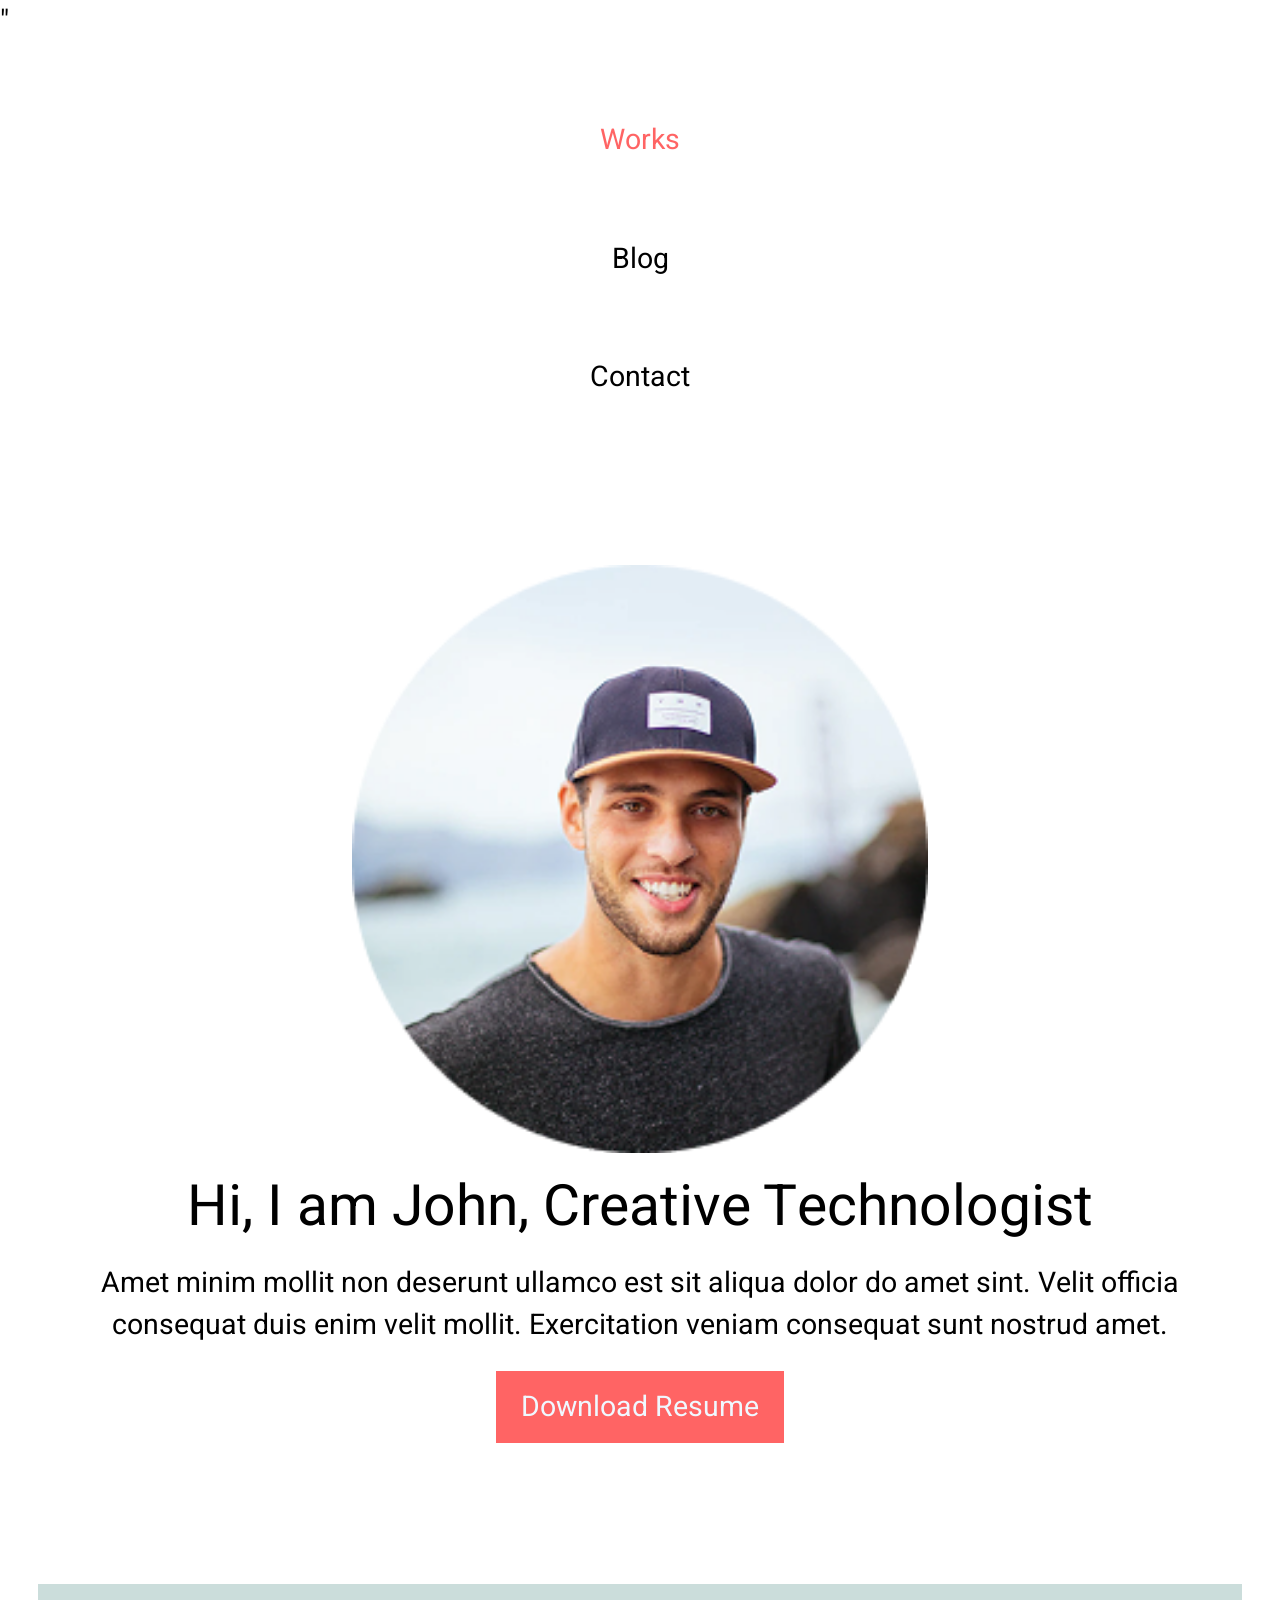
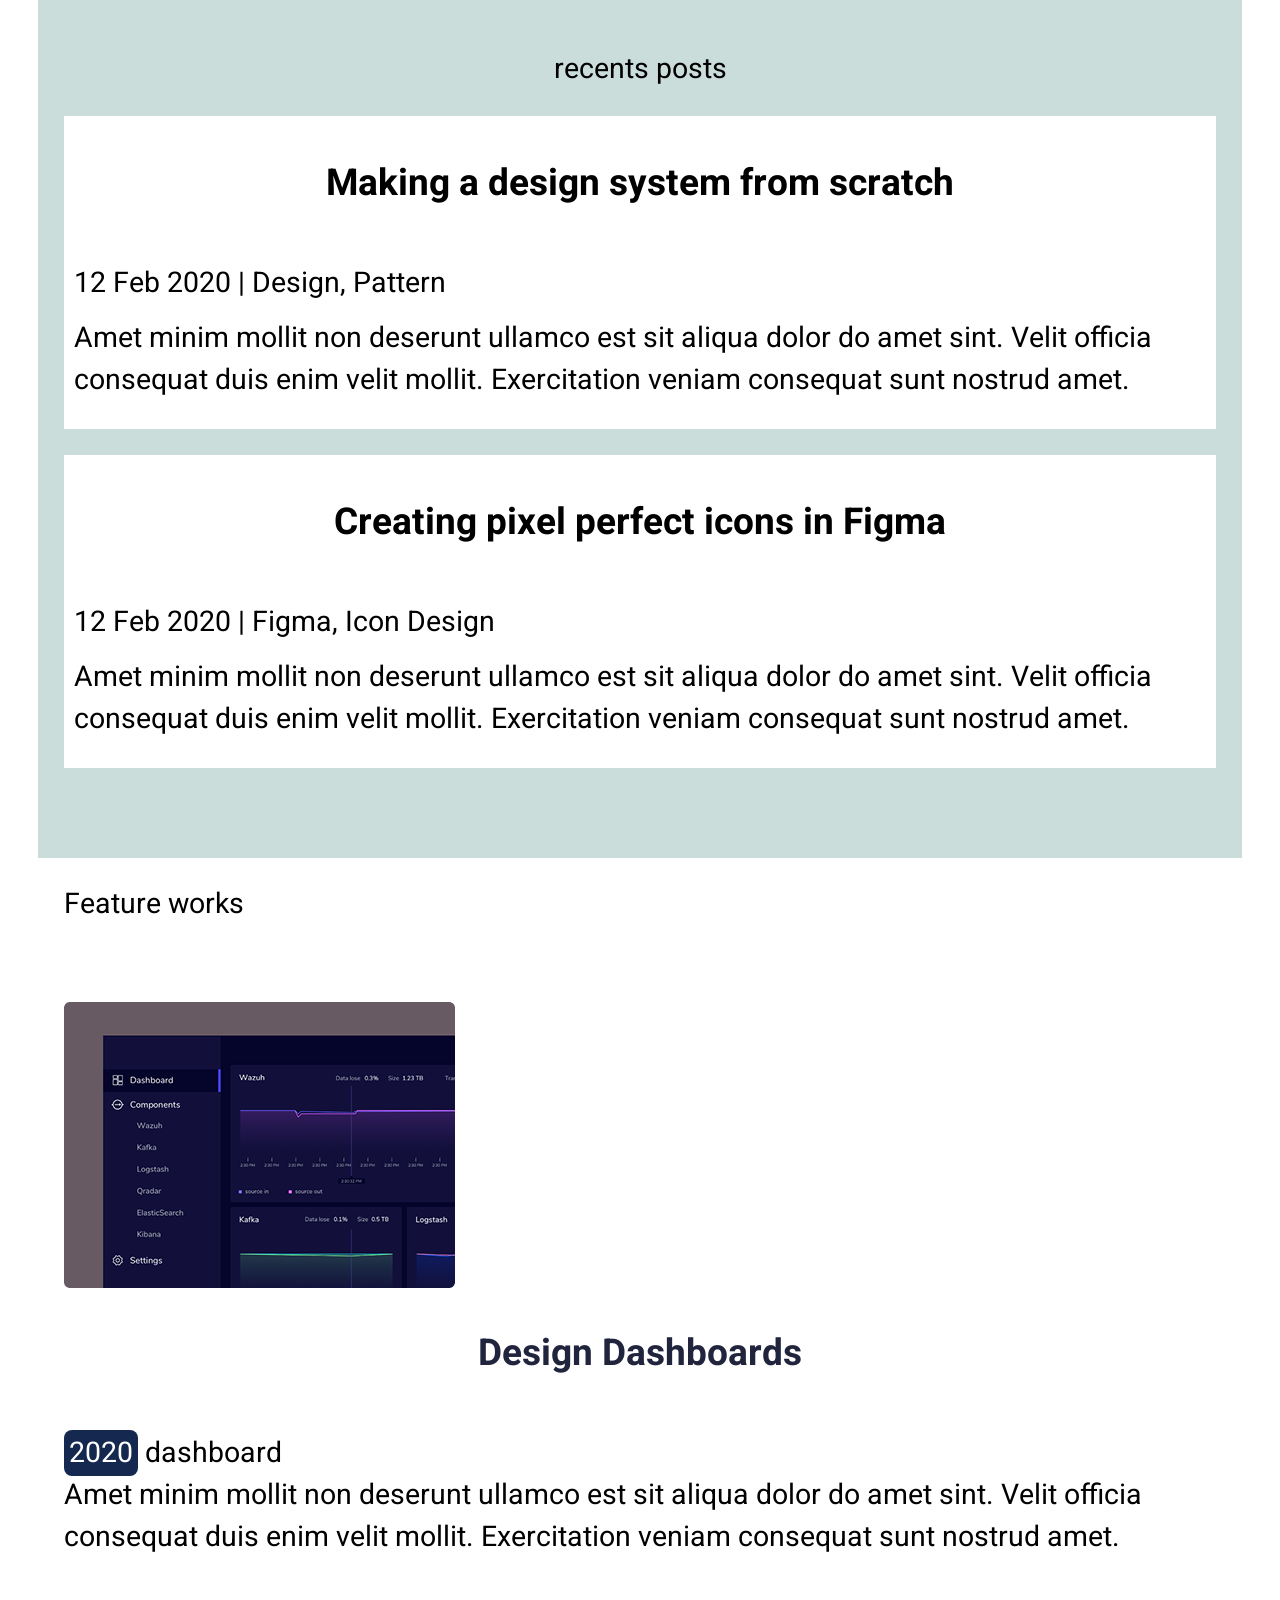
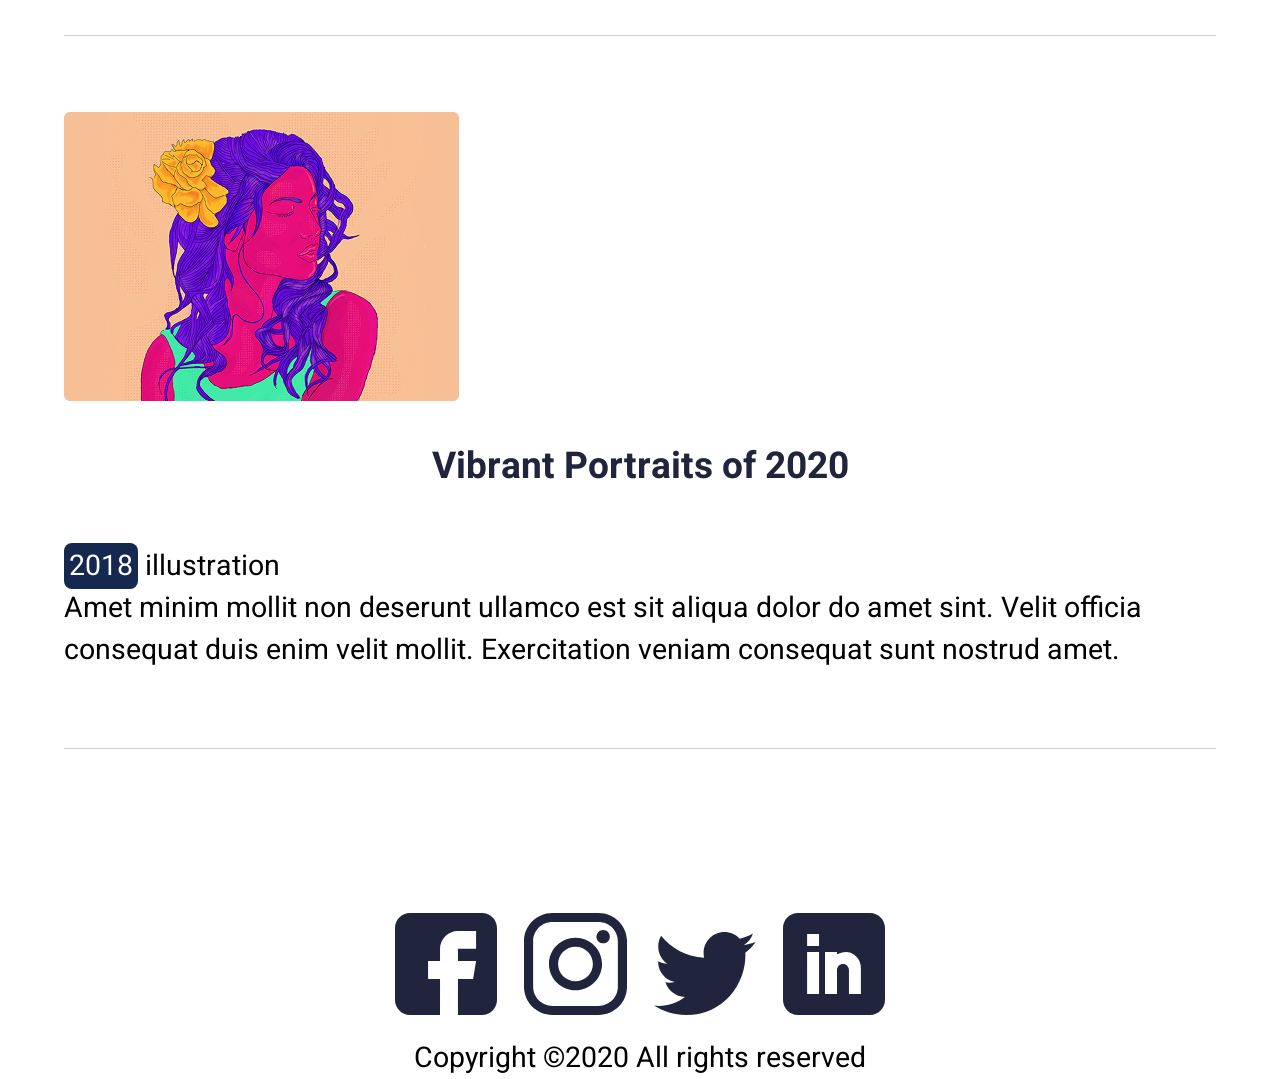
<file: atv-portfolio/index.html>
<!doctype html>
<html lang="en">

<head>
    <meta charset="UTF-8" />
    <meta name="viewport" content="width=device-width, initial-scale=1.0" />
    <title>Atividade Portfolio Home</title>
    <link rel="stylesheet" href="CSS/reset.css" />
    <link rel="stylesheet" href="CSS/style.css" />
    <link href="<link rel=" preconnect" href="https://fonts.googleapis.com">
    <link rel="preconnect" href="https://fonts.gstatic.com" crossorigin>
    <link href="https://fonts.googleapis.com/css2?family=Heebo:wght@100..900&display=swap" rel="stylesheet">"
</head>

<body>
    <header>
        <nav>
            <ul>
                <li>
                    <a href="index.html" class="atual">Works</a>
                </li>
                <li>
                    <a href="blog.html">Blog</a>
                </li>
                <li>
                    <a href="#">Contact</a>
                </li>
            </ul>
        </nav>
    </header>
    <main>
        <section class="banner">
            <img src="imagens/foto-john.png" alt="foto john">
            <h1>Hi, I am John, Creative Technologist</h1>
            <p>Amet minim mollit non deserunt ullamco est sit aliqua dolor
                do amet sint.
                Velit officia consequat duis enim velit mollit. Exercitation
                veniam consequat sunt nostrud amet.</p>
            <p>
                <a href="#">Download Resume</a>
            </p>
        </section>
        <section class="rc-post">
            <h2>recents posts</h2>
            <ul>
                <li>
                    <h3><strong>Making a design system from
                            scratch</strong></h3>
                    <p>12 Feb 2020 | Design, Pattern</p>
                    <p>Amet minim mollit non deserunt ullamco est sit aliqua
                        dolor do amet sint.
                        Velit officia consequat duis enim velit mollit.
                        Exercitation veniam consequat sunt nostrud amet.</p>
                </li>
                <li>
                    <h3><strong>Creating pixel perfect icons in
                            Figma</strong></h3>
                    <p>12 Feb 2020 | Figma, Icon Design</p>
                    <p>Amet minim mollit non deserunt ullamco est sit aliqua
                        dolor do amet sint.
                        Velit officia consequat duis enim velit mollit.
                        Exercitation veniam consequat sunt nostrud amet.</p>
                </li>
            </ul>
        </section>
        <section class="ft-works">
            <h2>Feature works</h2>
            <ul>
                <li>
                    <img src="imagens/dashboard.png" alt="dashboard">
                    <h3>Design Dashboards</h3>
                    <p class="Info">
                        <span>2020</span> dashboard
                    </p>
                    <p>Amet minim mollit non deserunt ullamco est sit aliqua dolor
                        do amet sint.
                        Velit officia consequat duis enim velit mollit. Exercitation
                        veniam consequat sunt nostrud amet.</p>
                </li>
                <li>
                    <img src="imagens/vibrant.png" alt="pintura">
                    <h3>Vibrant Portraits of 2020</h3>
                    <p class="Info">
                        <span>2018</span> illustration
                    </p>
                    <p>Amet minim mollit non deserunt ullamco est sit aliqua dolor
                        do amet sint. Velit officia consequat duis enim velit
                        mollit. Exercitation veniam consequat sunt nostrud amet.</p>

                </li>
            </ul>
        </section>
    </main>
    <footer>
        <nav>
            <a href="#"><img src="imagens/Redes Sociais/fb.svg" alt="face"></a>
            <a href="#"><img src="imagens/Redes Sociais/insta.svg" alt="insta"></a>
            <a href="#"><img src="imagens/Redes Sociais/Group.svg" alt="X"></a>
            <a href="#"><img src="imagens/Redes Sociais/Linkedin.svg" alt="link"></a>
        </nav>
        <p>Copyright ©2020 All rights reserved </p>
    </footer>
</body>

</html>
</file>
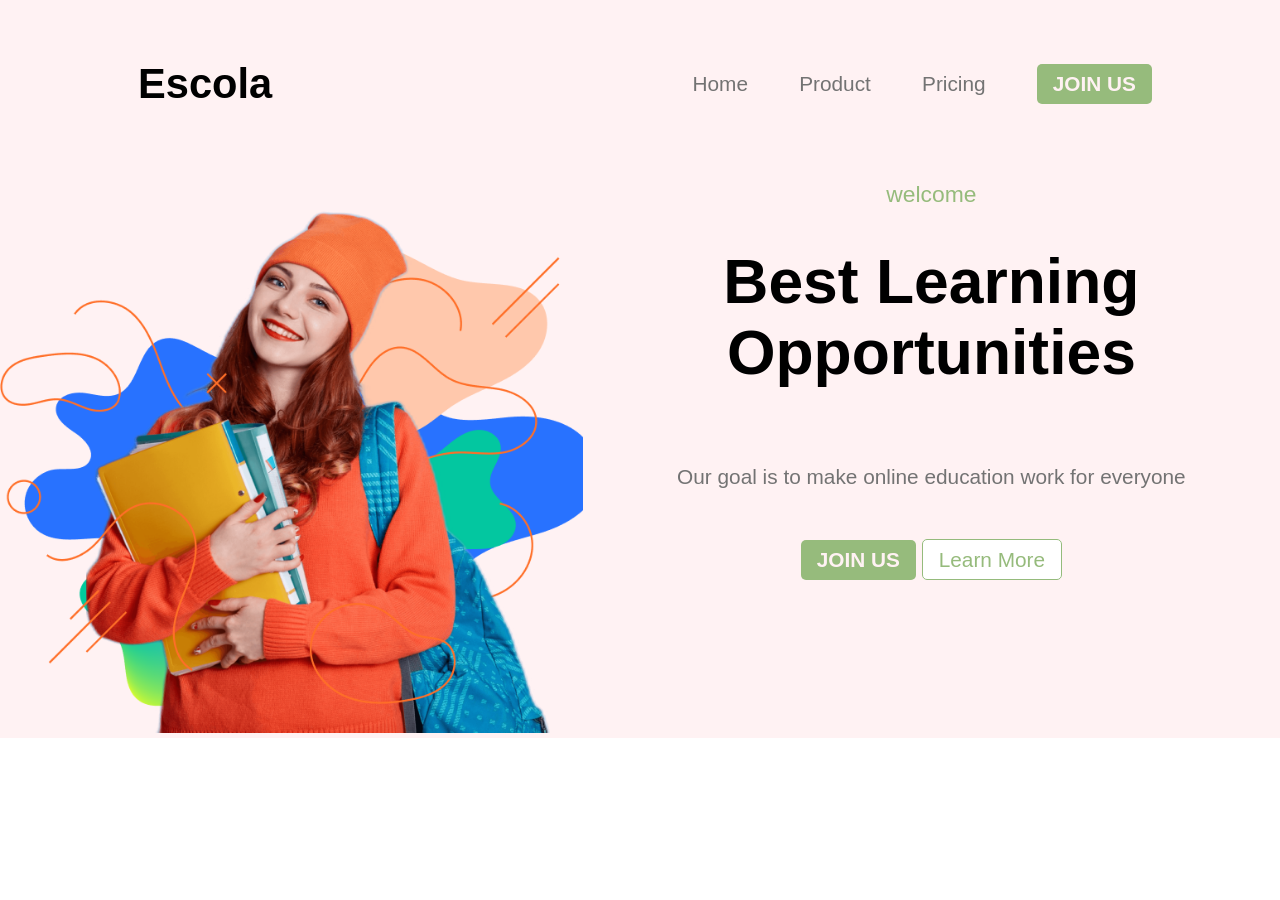
<file: Best Learning Opportunities/index.html>
<!DOCTYPE html>
<html lang="en">

<head>
    <meta charset="UTF-8">
    <meta name="viewport" content="width=device-width, initial-scale=1.0">
    <title>Atividade Nova Escola </title>

    <link rel="stylesheet" href="css/reset.css">
    <link rel="stylesheet" href="css/style.css">
</head>

<body>
    <header>
        <h1>
            <a href="index.html">Escola</a>
        </h1>
        <nav>
            <ul>
                <li>
                    <a href="index.html">Home</a>
                </li>
                <li>
                    <a href="#"> Product</a>
                </li>
                <li>
                    <a href="#"> Pricing</a>
                </li>
                <li>
                    <a class="btm" href="#">JOIN US</a>
                </li>
            </ul>
        </nav>
    </header>

    <main>
        <section class="banner">
            <div> <img src="images/imagem-banner.png" alt="banner"></div>
            <div>
                <h4>welcome</h4>
                <h2>Best Learning Opportunities</h2>
                <p>Our goal is to make online education work for everyone</p>
                <p> <a class="btm" ref="#">JOIN US</a>
                    <a class="btm-border" href="#">Learn More</a>
                </p>
            </div>
        </section>
    </main>

</body>

</html>
</file>
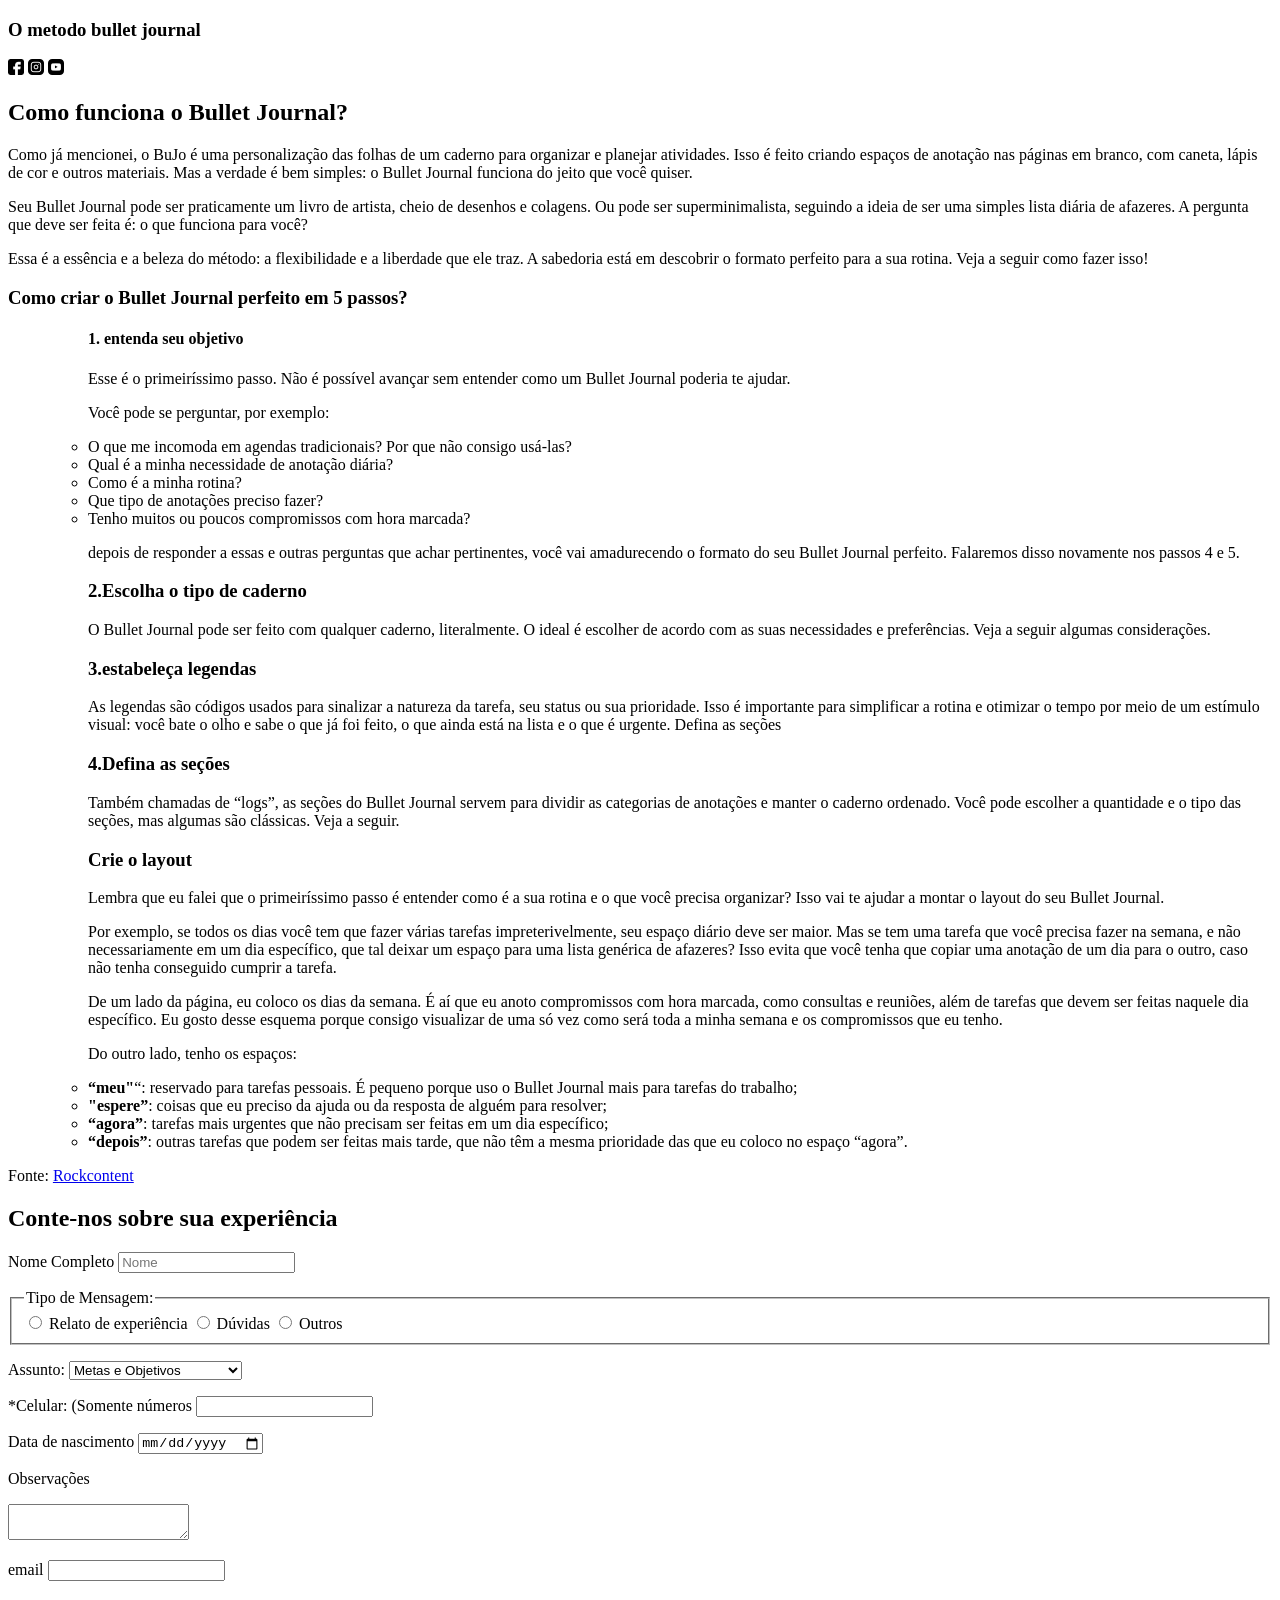
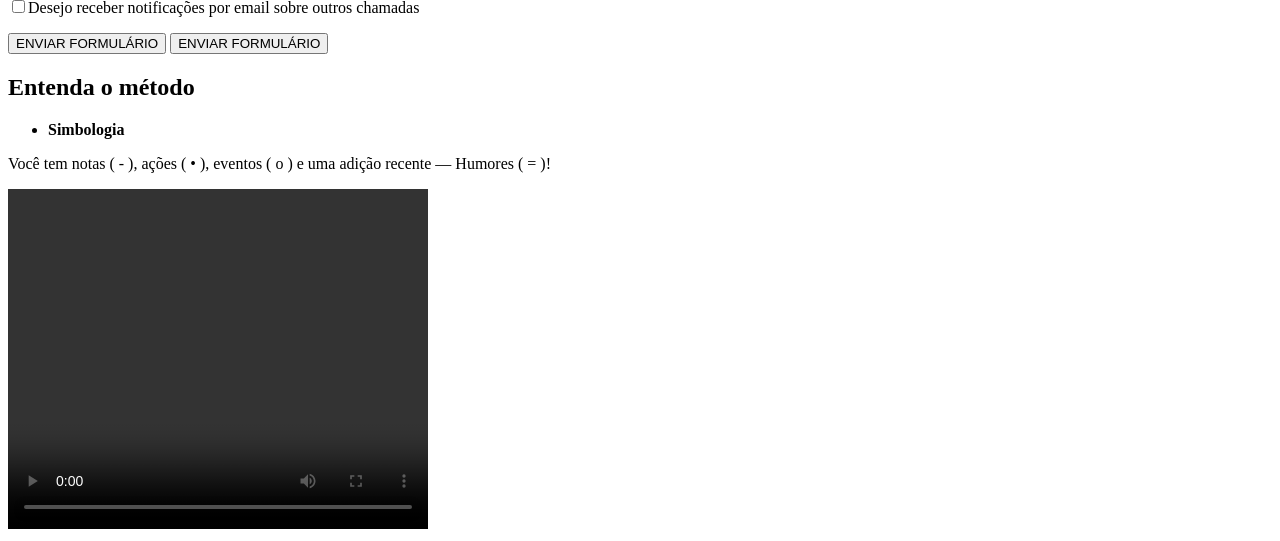
<file: atv-bullet/atv-bullet journal/index.html>
<!DOCTYPE html>
<html lang="en">
<head>
    <meta charset="UTF-8">
    <meta name="viewport" content="width=device-width, initial-scale=1.0">
    <title>Document</title>
</head>
<body>

<h3>O metodo bullet journal</h3>
<p>
<header>
 <a href="https://www.facebook.com/bulletjournal">
    <img src="src/images/social-icon/facebook.png" alt="facebook"></a>
    <a href="https://www.instagram.com/bulletjournal">
    <img src="src/images/social-icon/instagram.png" alt="instagram"></a>
        <a href="https://www.youtube.com/bulletjournal"></a>
        <img src="src/images/social-icon/youtube.png" alt="youtube"></a>
</p>
</header>
<main>
<h2>Como funciona o Bullet Journal?</h2>
<p>Como já mencionei, o BuJo é uma personalização das folhas de um caderno para organizar e planejar atividades. 
Isso é feito criando espaços de anotação nas páginas em branco, com caneta, lápis de cor e outros materiais. 
Mas a verdade é bem simples: o Bullet Journal funciona do jeito que você quiser.
</p>

<p>Seu Bullet Journal pode ser praticamente um livro de artista, cheio de desenhos e colagens. 
Ou pode ser superminimalista, seguindo a ideia de ser uma simples lista diária de afazeres.
A pergunta que deve ser feita é: o que funciona para você?</p>

<p>Essa é a essência e a beleza do método: a flexibilidade e a liberdade que ele traz. 
A sabedoria está em descobrir o formato perfeito para a sua rotina. 
Veja a seguir como fazer isso!</p>

<h3>Como criar o Bullet Journal perfeito em 5 passos?</h3>
<section>
<ol>
<ul>
    <h4>1. entenda seu objetivo</h4>
<p>
Esse é o primeiríssimo passo. Não é possível avançar sem entender como um Bullet Journal poderia te ajudar.</p>
<p>Você pode se perguntar, por exemplo:</p>
    <li>O que me incomoda em agendas tradicionais? Por que não consigo usá-las?</li>
<li>Qual é a minha necessidade de anotação diária?</li>
<li>Como é a minha rotina?</li>
<li>Que tipo de anotações preciso fazer?</li>
<li>Tenho muitos ou poucos compromissos com hora marcada?</li>
<p>depois de responder a essas e outras perguntas que achar pertinentes, você vai amadurecendo o formato do seu Bullet Journal perfeito. Falaremos disso novamente nos passos 4 e 5.</p>
<h3>2.Escolha o tipo de caderno</h3>
<p>O Bullet Journal pode ser feito com qualquer caderno, literalmente. O ideal é escolher de acordo com as suas necessidades e preferências. Veja a seguir algumas considerações.</p>
<h3>3.estabeleça legendas</h3>
<p>As legendas são códigos usados para sinalizar a natureza da tarefa, seu status ou sua prioridade. Isso é importante para simplificar a rotina e otimizar o tempo por meio de um estímulo visual: você bate o olho e sabe o que já foi feito, o que ainda está na lista e o que é urgente.
Defina as seções</p>
<h3>4.Defina as seções</h3>
<p>Também chamadas de “logs”, as seções do Bullet Journal servem para dividir as categorias de anotações e manter o caderno ordenado. 
Você pode escolher a quantidade e o tipo das seções, mas algumas são clássicas. Veja a seguir.</p>
<h3>Crie o layout</h3>
<p>Lembra que eu falei que o primeiríssimo passo é entender como é a sua rotina e o que você precisa organizar? Isso vai te ajudar a montar o layout do seu Bullet Journal.</p>
<p>Por exemplo, se todos os dias você tem que fazer várias tarefas impreterivelmente, seu espaço diário deve ser maior. Mas se tem uma tarefa que você precisa fazer na semana, e não necessariamente em um dia específico, que tal deixar um espaço para uma lista genérica de afazeres? Isso evita que você tenha que copiar uma anotação de um dia para o outro, caso não tenha conseguido cumprir a tarefa.</p>
<p>De um lado da página, eu coloco os dias da semana. 
É aí que eu anoto compromissos com hora marcada, como consultas e reuniões, além de tarefas que devem ser feitas naquele dia específico. Eu gosto desse esquema porque consigo visualizar de uma só vez como será toda a minha semana e os compromissos que eu tenho.</p>
<p>Do outro lado, tenho os espaços:</p>
<li><strong>“meu"</strong>“: reservado para tarefas pessoais. É pequeno porque uso o Bullet Journal mais para tarefas do trabalho;</li>
<li><strong>"espere”</strong>: coisas que eu preciso da ajuda ou da resposta de alguém para resolver;</li>
<li><strong>“agora”</strong>: tarefas mais urgentes que não precisam ser feitas em um dia específico;</li>
<li><strong>“depois”</strong>: outras tarefas que podem ser feitas mais tarde, que não têm a mesma prioridade das que eu coloco no espaço “agora”.</li>
</ul
</ol>
</section>
<p>Fonte: <a href="https://rockcontent.com/br/talent-blog/bullet-journal/">Rockcontent</a></p>
<h2>Conte-nos sobre sua experiência</h2>
<p>
                <label for="Nome">Nome Completo</label>
            <input id="nome" type="text" placeholder = "Nome">
            </p>
            <fieldset>
            <legend>Tipo de Mensagem:
</legend>     
        <label>
            <input type="radio" name="newsletter" > Relato de experiência
        </label>
            <input type="radio" name="newsletter" > Dúvidas
        </label>
        <input type="radio" name="newsletter" > Outros
        </label>
     </fieldset>
    </p>
   <p>
    <form>
  <label for="Assunto">Assunto:</label>
  <select id="Assunto" name="Assunto">
    <option value="Metas e Objetivos">Metas e Objetivos</option>
    <option value="Coleções Personalizadas">Coleções Personalizadas</option>
    <option value="Registro de Hábito">Registro de Hábito</option>
    <option value="Planejamento Financeiro">Planejamento Financeiro</option>
  </select>
</form>
</p>
<p>   
<label for="celular">*Celular: (Somente números</label>
<input type="tel" name="*Nome Completo:" id="nome"
</p>
<p>
<label for="data">Data de nascimento</label>
<input type="date" name="data" id="data">
</p>
<p>
<label for="Observações"></label>Observações
</p>
<textarea name="observa ae" id="eae"></textarea>
<p><label for="Email">email</label>
<input type="email" name="email" id="email"></p>
<p>
<label for="Desejo receber notificações por email sobre outros chamadas"></label>
<input type="checkbox">Desejo receber notificações por email sobre outros chamadas
</p>
<label for="LIMPAR FORMULÁRIO"></label>
<input type="reset" value="ENVIAR FORMULÁRIO" FORMULÁRIO" id="LIMPAR FORMULÁRIO">
<label for="ENVIAR FORMULÁRIO"></label>
<input type="submit" value="ENVIAR FORMULÁRIO" name="ENVIAR FORMULÁRIO" id="ENVIAR FORMULÁRIO">
<h2>Entenda o método</h2>
<ul><li><strong>Simbologia</strong></li></ul>
<p>Você tem notas ( - ), ações ( • ), eventos ( o ) e uma adição recente —⁠ Humores ( = )!⁠</p>
<video width="420" height="340" controls>
  <source src="src/videos/simbologia.mp4" type="video/mp4">
  <source src="src/videos/simbologia.mp4" type="video/ogg">
</body>
</html>
</file>
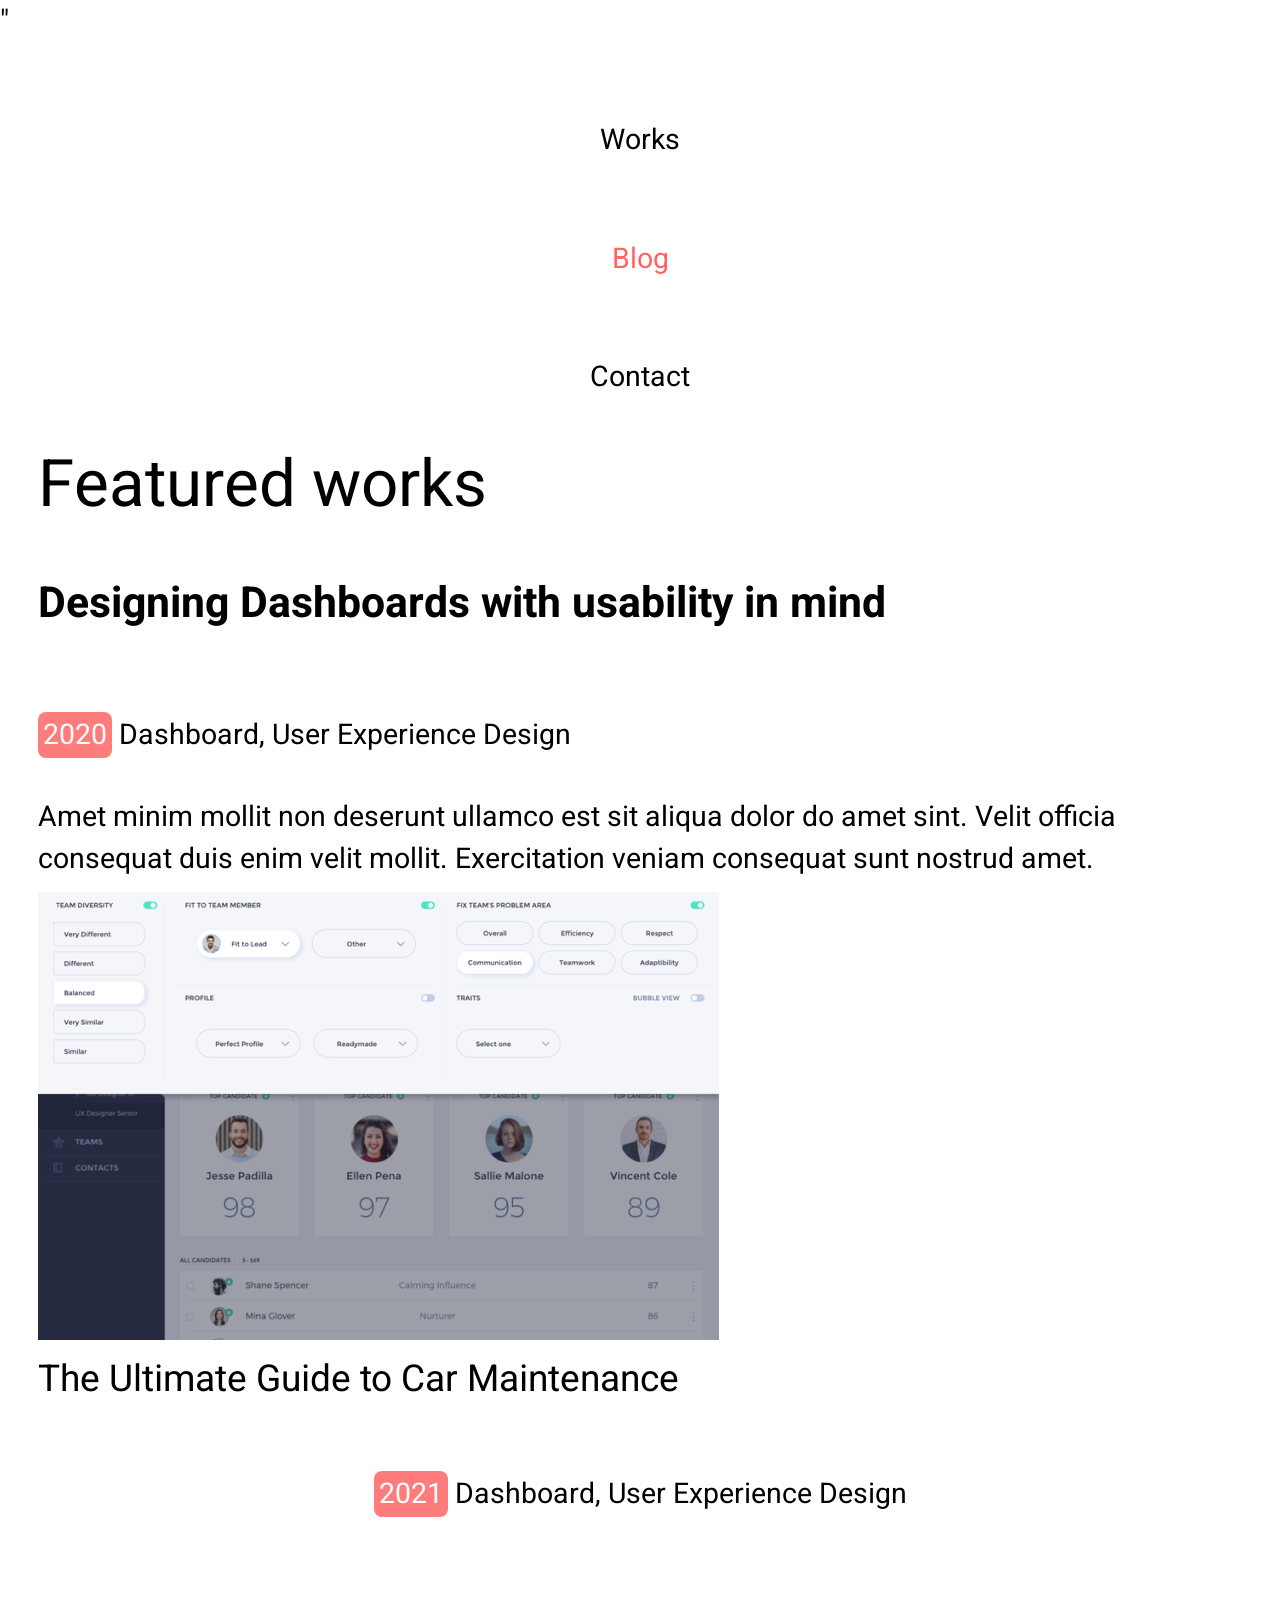
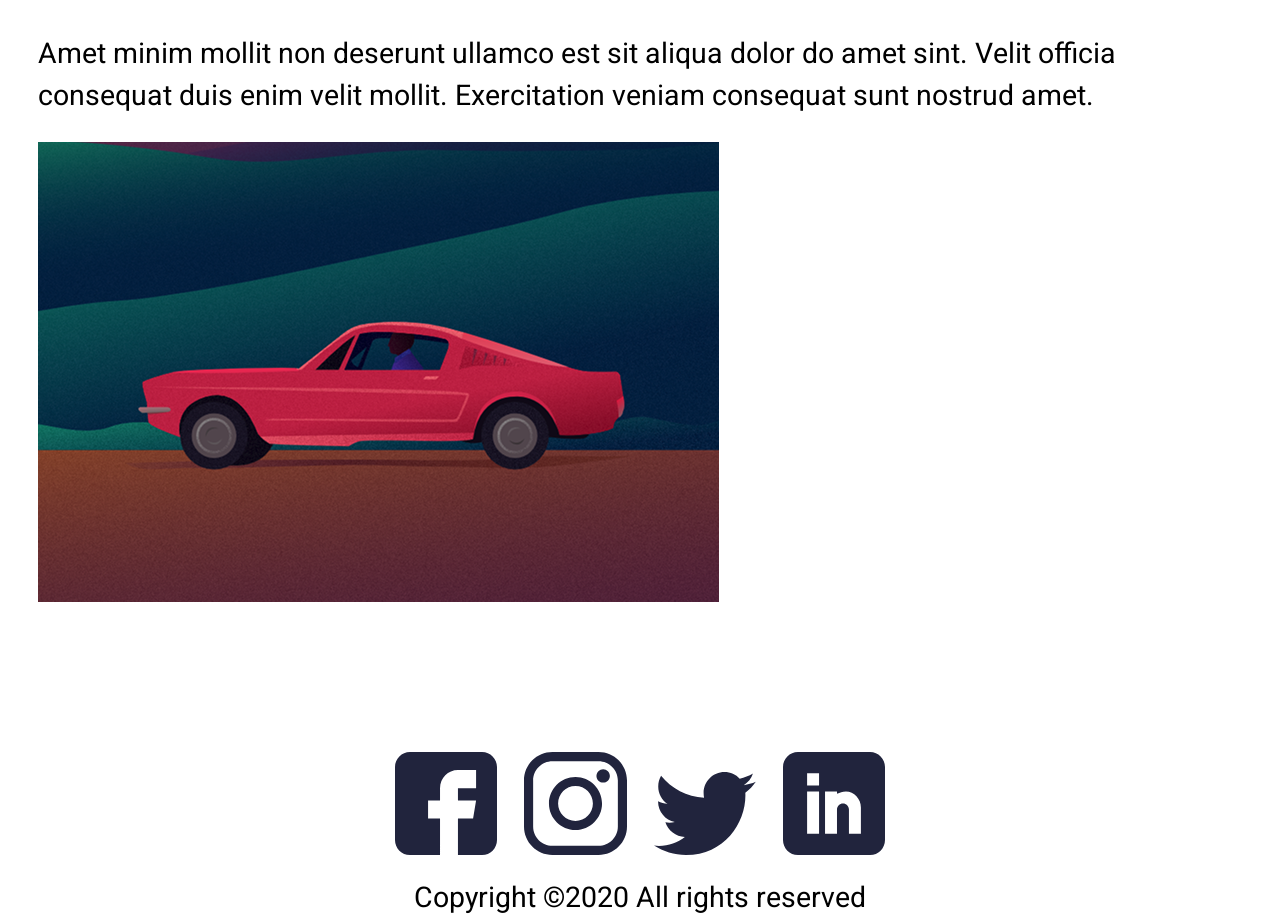
<file: atv-portfolio/blog.html>
<!doctype html>
<html lang="en">

<head>
    <meta charset="UTF-8" />
    <meta name="viewport" content="width=device-width, initial-scale=1.0" />
    <title>Atividade Portfolio Home</title>
    <link rel="stylesheet" href="CSS/reset.css" />
    <link rel="stylesheet" href="CSS/style.css" />
    <link href="<link rel=" preconnect" href="https://fonts.googleapis.com">
    <link rel="preconnect" href="https://fonts.gstatic.com" crossorigin>
    <link href="https://fonts.googleapis.com/css2?family=Heebo:wght@100..900&display=swap" rel="stylesheet">"
</head>

<body>
    <header>
        <nav>
            <ul>
                <li>
                    <a href="index.html">Works</a>
                </li>
                <li>
                    <a href="blog.html" class="atual">Blog</a>
                </li>
                <li>
                    <a href="#">Contact</a>
                </li>
            </ul>
        </nav>
    </header>
    <main>
        <section class="blog">
            <h1>
                Featured works
                </h1>
                <ul>
                    <li>
                        <h2>
                            Designing Dashboards with usability in mind
                        </h2>
                        <p>
                            <span>2020</span> Dashboard, User Experience Design
                        </p>
                        <p>
                            Amet minim mollit non deserunt ullamco est sit aliqua dolor do amet sint. Velit officia
                            consequat duis enim velit mollit. Exercitation veniam consequat sunt nostrud amet.
                        </p>
                    </li>
                </ul>
        </section>
        <section class="borda">
            <ul>
                <li> <img src="pag 2/Rectangle 4.png" alt="">
                <h2>The Ultimate Guide to Car Maintenance</h2>
                <h3><span>2021</span> Dashboard, User Experience Design</h3>
                <p>Amet minim mollit non deserunt ullamco est sit aliqua dolor do amet sint. Velit officia consequat
                    duis enim velit mollit. Exercitation veniam consequat sunt nostrud amet.</p>
                </li>
                <img src="pag 2/Rectangle 5.png" alt="vaivai">
            </ul>
        </section>
    </main>
    <footer>
        <nav>
            <a href="#"><img src="imagens/Redes Sociais/fb.svg" alt="face"></a>
            <a href="#"><img src="imagens/Redes Sociais/insta.svg" alt="insta"></a>
            <a href="#"><img src="imagens/Redes Sociais/Group.svg" alt="X"></a>
            <a href="#"><img src="imagens/Redes Sociais/Linkedin.svg" alt="link"></a>
        </nav>
        <p>Copyright ©2020 All rights reserved </p>
    </footer>
</body>

</html>
</file>
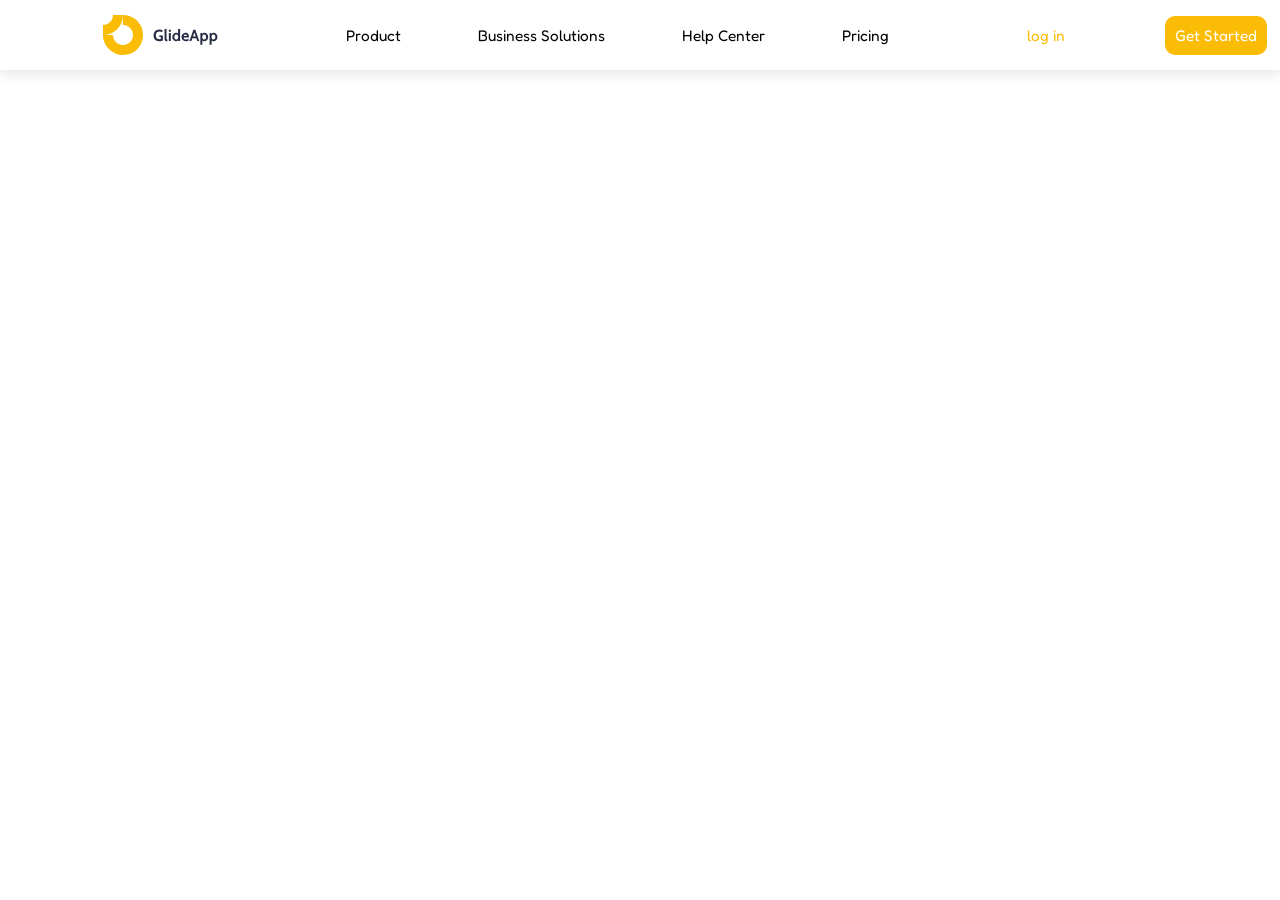
<file: GlideApp/Business Solutions.html>
<!doctype html>
<html lang="pt-br">
  <head>
    <meta charset="UTF-8" />
    <meta name="viewport" content="width=device-width, initial-scale=1.0" />
    <title>GlideApp</title>

    <link rel="stylesheet" href="css/reset.css" />
    <link rel="stylesheet" href="css/style.css" />

    <link rel="preconnect" href="https://fonts.googleapis.com" />
    <link rel="preconnect" href="https://fonts.gstatic.com" crossorigin />
    <link
      href="https://fonts.googleapis.com/css2?family=Heebo:wght@100..900&display=swap"
      rel="stylesheet"
    />
  </head>
  <header>
    <a href="Imagens/Logo.svg"></a>
    <img src="Imagens/Logo.svg" alt="" />
    <nav>
      <ul>
        <li>
          <a href="index.html">Product</a>
        </li>
        <li>
          <a href="Business Solutions.html">Business Solutions</a>
        </li>
        <li>
          <a href="HelpCenter.html">Help Center</a>
        </li>
        <li>
          <a href="Pricing.html">Pricing</a>
        </li>
      </ul>
    </nav>
    <h3>log in</h3>
    <h2>Get Started</h2>
  </header>
</html>
</file>
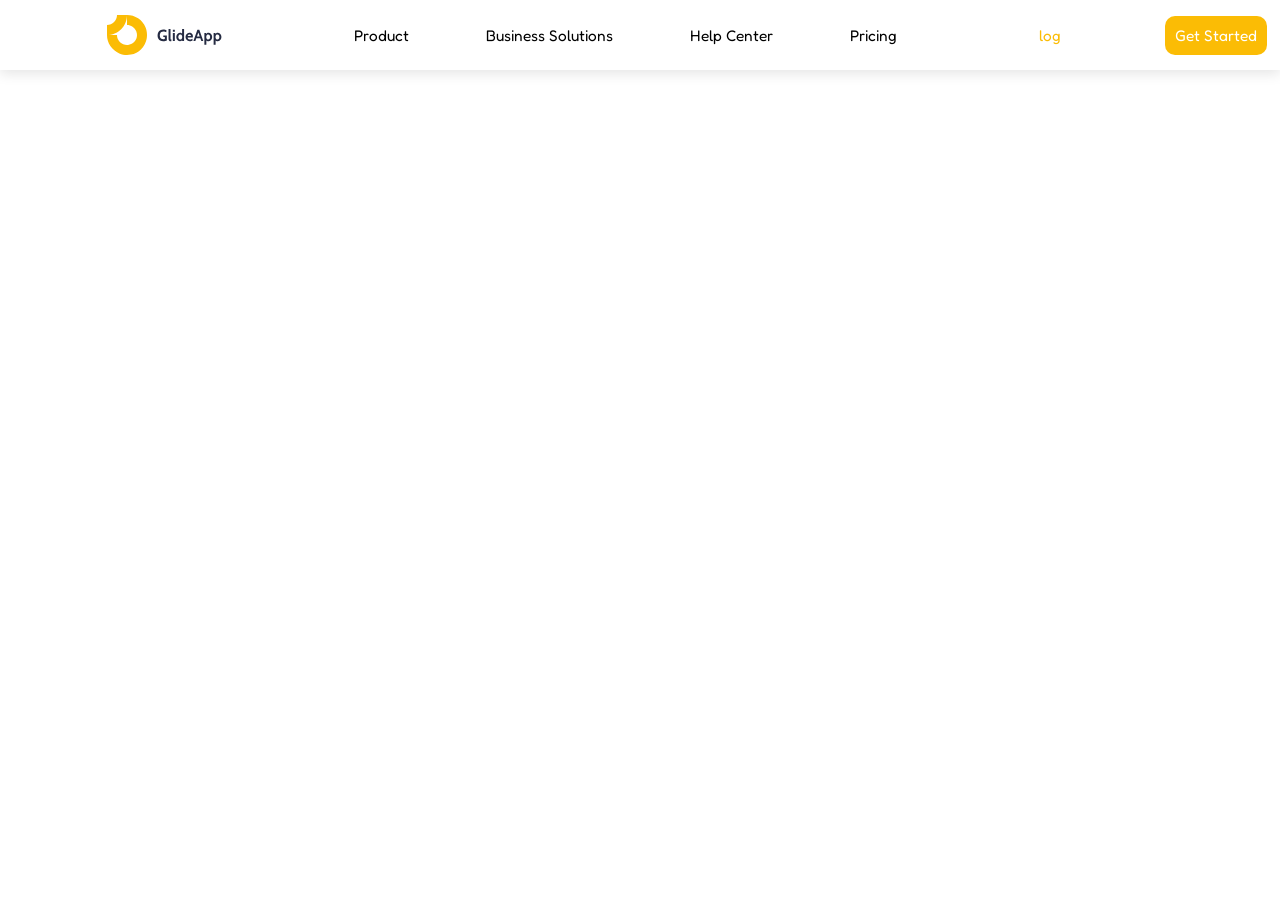
<file: GlideApp/Pricing.html>
<!doctype html>
<html lang="pt-br">
  <head>
    <meta charset="UTF-8" />
    <meta name="viewport" content="width=device-width, initial-scale=1.0" />
    <title>GlideApp</title>

    <link rel="stylesheet" href="css/reset.css" />
    <link rel="stylesheet" href="css/style.css" />

    <link rel="preconnect" href="https://fonts.googleapis.com" />
    <link rel="preconnect" href="https://fonts.gstatic.com" crossorigin />
    <link
      href="https://fonts.googleapis.com/css2?family=Heebo:wght@100..900&display=swap"
      rel="stylesheet"
    />
  </head>
  <header>
    <a href="Imagens/Logo.svg"></a>
    <img src="Imagens/Logo.svg" alt="" />
    <nav>
      <ul>
        <li>
          <a href="index.html">Product</a>
        </li>
        <li>
          <a href="Business Solutions.html">Business Solutions</a>
        </li>
        <li>
          <a href="HelpCenter.html">Help Center</a>
        </li>
        <li>
          <a href="Pricing.html">Pricing</a>
        </li>
      </ul>
    </nav>
    <h3>log</h3>
    <h2>Get Started</h2>
  </header>
</html>
</file>
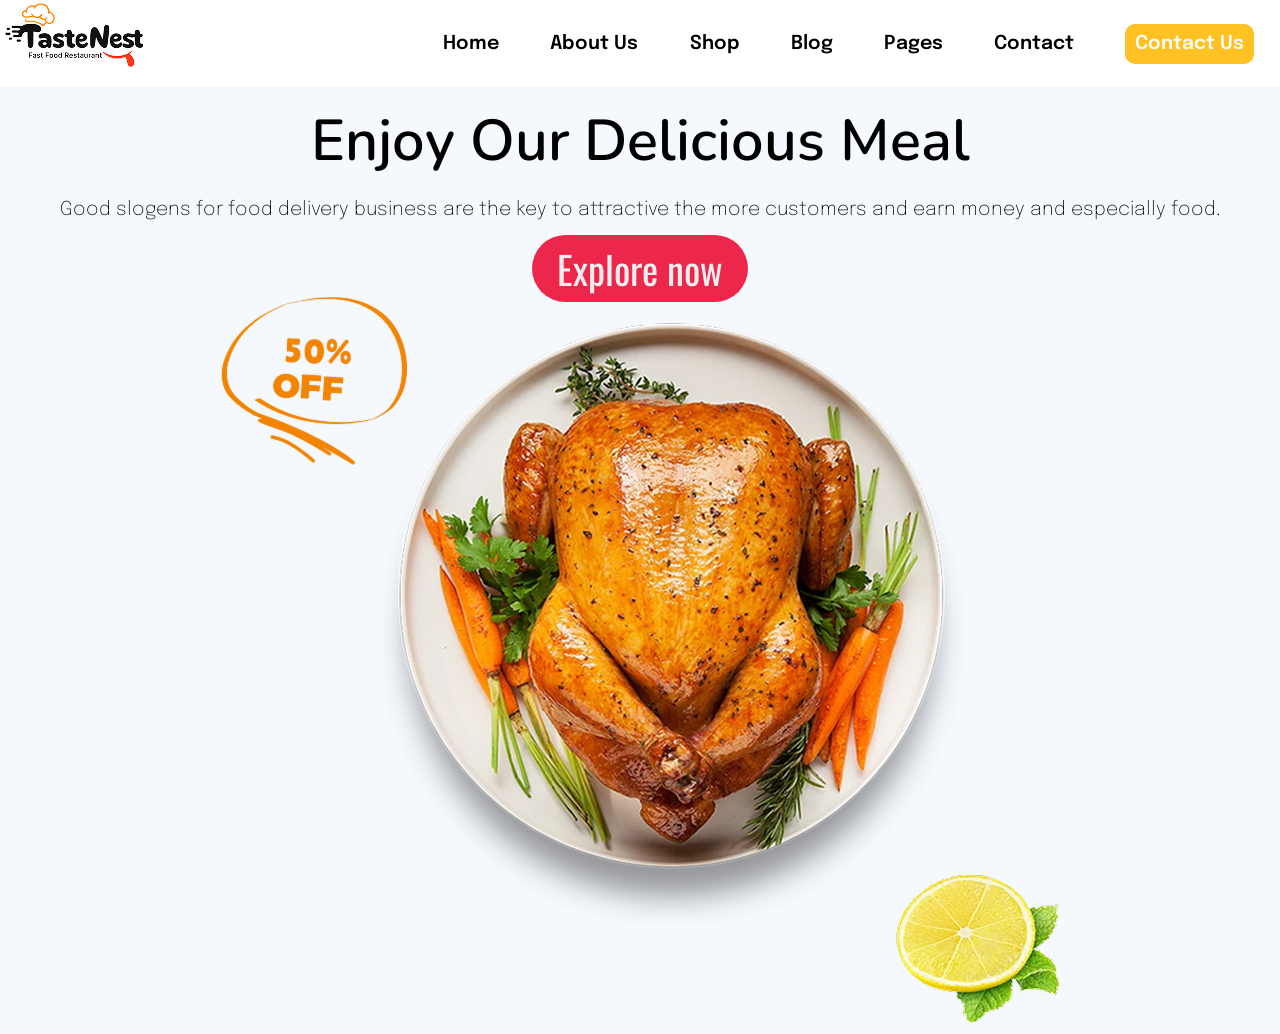
<file: teste-de-prova-restaurante/Home.html>
<!DOCTYPE html>
<html lang="en">
    <head>
        <meta charset="UTF-8">
        <meta name="viewport" content="width=device-width, initial-scale=1.0">
        <title>Document</title>
        <link rel="stylesheet" href="css/reset.css">
        <link rel="stylesheet" href="css/style.css">
    </head>
    <body>
        <header>
            <h1>
                <a href="Home.html">

                    <img src="images/logo-tastenest.png" alt="logo">
                </a>
            </h1>
            <nav>
                <ul>
                    <li>
                        <a href="Home.html">Home</a>
                    </li>
                    <li>
                        <a href="AboutUs.html">About Us</a>
                    </li>
                    <li>
                        <a href="Shop.html">Shop</a>
                    </li>
                    <li>
                        <a href="Blog.html">Blog</a>
                    </li>
                    <li>
                        <a href="Pages.html">Pages</a>
                    </li>
                    <li>
                        <a href="Contact.html">Contact</a>
                    </li>
                    <li>
                        <span class="Contact"><a href="#">Contact Us</a></span>
                    </li>
                </ul>
            </nav>
        </header>
        <section class="menu">
            <h1>Enjoy Our
                Delicious Meal</h1>
            <p>Good slogens for food delivery business are the key to attractive the
                more customers and earn money and especially food.</p>
<h3><span class="explorar">Explore now</span></h3>
<h2>
    <img src="images/galeto-banner.png" alt="">
</h2>        

</section>
    </body>
</html>
</file>
<file: atv-portfolio/CSS/style.css>
html {
  font-size: clamp(0.9rem, calc(0.5rem + 1.6vw), 2.5rem);
  font-family: "Heebo", sans-serif;
}
a.atual {
  color: #ff6464;
}

/* === Header === */
header ul li {
  text-align: center;
  padding: 6vw 0 0vw 0;
}

/* === Banner === */

section.banner {
  text-align: center;
  padding: 10vw 2vw 10vw 2vw;
}

section.banner img {
  width: 50%;
}

section.banner h1 {
  font-size: 2rem;
}

section.banner p {
  padding: 1vw 0vw 1vw;
}

section.banner p a {
  display: inline-block;
  background-color: #ff6464;
  color: aliceblue;
  padding: 15px 25px 15px 25px;
}

/* === rc posts === */

section.rc-post {
  background-color: #cbdddb;
  padding: 5vw 2vw 5vw 2vw;
}

section.rc-post h2 {
  text-align: center;
}

section.rc-post ul li {
  background-color: white;
  margin: 2vw 0vw 2vw 0vw;
  padding: 15px 10px 15px 10px;
}

section.rc-post ul li h3 {
  font-size: 1.3rem;
}

section.rc-post ul li p {
  margin: 1vw 0vw 1vw 0vw;
}

/* === ft works === */

section.ft-works {
  padding: 2vw 2vw 2vw 2vw;
}

section.ft-works h3 {
  text-align: center;
  margin: 2vw 0 4vw 0vw;
}

section.ft-works ul li h3 {
  font-size: 1.3rem;
  font-weight: bold;
  color: #21243d;
}

section.ft-works h3 {
  text-align: center;
  margin: 2vw 0 4vw 0vw;
}

section.ft-works ul li h3 {
  font-size: 1.3rem;
  font-weight: bold;
  color: #21243d;
}

section.ft-works ul li p.info {
  color: #8695a4;
}

section.ft-works ul li p.info span {
  background-color: #fe0000;
  color: rgb(186, 4, 4);
  border-radius: 8px;
  padding: 5px 20px 5px 20px;
}

section.ft-works ul li p.info {
  color: #8695a4;
}

section.ft-works ul li p.info span {
  background-color: #142850;
  color: white;
  border-radius: 8px;
  padding: 2px 10px 2px 10px;
  display: inline-block;
}

h3 {
  text-align: center;
  margin: 2vw 0 4vw 0vw;
}

section.ft-works ul li h3 {
  font-size: 1.3rem;
  font-weight: bold;
  color: #21243d;
}

section.ft-works ul li p.info {
  color: #8695a4;
}

section.ft-works ul li p span {
  background-color: #142850;
  color: rgb(255, 255, 255);
  border-radius: 8px;
  padding: 2px 5px 2px 5px;
}

section.ft-works ul li p.info {
  color: #8695a4;
  background-color: white;
}

section.ft-works ul li p.info span {
  background-color: #142850;
  color: white;
  border-radius: 8px;
  padding: 2px 10px 2px 10px;
  display: inline-block;
  margin: 0px 5px 0px 0px;
  font-weight: 900;
}

section.ft-works ul li {
  border-bottom: 1px solid rgba(0, 0, 0, 0.198);
  padding: 6vw 0vw 6vw 0vw;
}
footer {
  text-align: center;
}
footer nav a {
  display: inline-block;
  margin: 180px 10px 10px 10px;
}
footer nav a img {
  width: 8vw;
}

/* === blog ===*/

main {
  margin: 3vw;
}

section.blog h1 {
  font-size: 2.3rem;
}
section.blog ul li h2 {
  font-size: 1.5rem;
  font-weight: bold;
  padding: 3vw 0vw 3vw 0vw;
}
section.blog span {
  background-color: #ff7c7c;
  color: rgb(255, 255, 255);
  border-radius: 8px;
  padding: 2px 5px 2px 5px;
  margin: 3vw 0vw 3vw 0vw;
  display: inline-block;
}
section.borda ul li h2 {
  font-size: 1.3rem;
}

section.borda span {
  background-color: #ff7c7c;
  color: rgb(255, 255, 255);
  border-radius: 8px;
  padding: 2px 5px 2px 5px;
  margin: 3vw 0vw 3vw 0vw;
  display: inline-block;
}
section.borda p {
  padding: 2vw 0vw 2vw 0vw;
}

footer {
  text-align: center;
}
footer nav a {
  display: inline-block;
  margin: 100px 10px 10px 10px;
}
footer nav a img {
  width: 8vw;
}
</file>
<file: Best Learning Opportunities/css/style.css>
html {
  font-size: clamp(1rem, calc(0.5rem + 1vw), 3rem);
  font-family:
    "Trebuchet MS", "Lucida Sans Unicode", "Lucida Grande", "Lucida Sans",
    Arial, sans-serif;
}
/* header */

.btm {
  font-weight: bold;
  color: #fff2f3;
  background-color: #96bb7c;
  padding: 8px 16px;
  border-radius: 5px;
  display: inline-block;
}

.btm:hover{
  color: rgb(69, 120, 55);
  background-color: #c8e7b3;
}


.btm-border {
  color: #96bb7c;
  background-color: white;
  border: 1px solid #95bb7c;
  padding: 8px 16px;
  border-radius: 5px;
}

header {
  background-color: #fff2f3;
  text-align: center;
  padding: 3vw 10vw;
}
header h1 {
  font-size: 2rem;
  font-weight: bold;
  padding: 10px;
}
header nav ul li {
  color: #737373;
  padding: 2vw 0vw 2vw 0vw;
}

/* Banner */

.banner {
  background-color: #fff2f3;
  text-align: center;
}
.banner h4 {
  color: #96bb7c;
  font-size: 1.1rem;
  padding: 1vw 0vw 2vw 0vw;
}
.banner h2 {
  font-weight: bold;
  font-size: 3rem;
  padding: 1vw 0vw 4vw 0vw;
}

.banner p {
  color: #737373;
  padding: 2vw;
}

@media only screen and (min-width: 600px) {
  header {
    display: flex;
    justify-content: space-between;
    align-items: center;
  }
  header ul {
    display: flex;
    gap: 4vw;
    align-items: center;
  }
  .banner {
    display: flex;
  }
}
</file>
<file: GlideApp/css/style.css>
/* === IMPORTAÇÃO DE FONTES */

@import url("https://fonts.googleapis.com/css2?family=Epilogue:ital,wght@0,100..900;1,100..900&family=Fredoka:wght@300..700&family=Nunito:ital,wght@0,200..1000;1,200..1000&family=Oswald:wght@200..700&family=Urbanist:ital,wght@0,100..900;1,100..900&display=swap");
/*
Fontes Disponíveis:
// Sugiro usar esta 
font-family: "Urbanist", sans-serif; 
font-family: "Fredoka", sans-serif;
font-family: "Epilogue", sans-serif;
font-family: "Nunito", sans-serif;
font-family: "Oswald", sans-serif;
*/

html {
  font-size: clamp(1rem, 2vw + 0.8rem, 3rem);
  font-family: "Fredoka", sans-serif;
}

header {
  text-align: center;
  box-shadow: 0px 4px 12px rgba(0, 0, 0, 0.1);
  font-size: 0.4rem;
  padding: 1vw;
}

header h3 {
  color: #fbbc05;
  padding: 10px;
}

header h2 {
  color: white !important;
  background-color: #fbbc05;
  display: inline-block;
  border-radius: 10px;
  padding: 10px;
}

/* Ride */

.Ride {
  text-align: center;
  background-image: url(/Imagens/background-footer.webp)
}

.text {
  padding: 5vw;
}

.Ride h1 {
  font-size: 1.5rem;
  font-weight: 500;
  padding: 15px;
  margin: 2vw;
}

.Ride h3 {
  font-size: 0.5rem;
  font-weight: 300;
}

.store {
  margin: 0vw 0vw 5vw;
}

/* MEDIA QUERY - DESKTOP */
@media screen and (min-width: 600px) {
  header {
    display: flex;
    justify-content: space-between;
    align-items: center;
  }

  header nav ul {
    display: flex;
  }

  header nav ul li {
    padding: 1vw 3vw;
  }

  /* ride */

  .log {
    display: flex;
  }

  .Ride {
    display: flex;
  }

  .store {
    display: flex;
    justify-content: center;
    align-items: center;
    gap: 15px;
  }
}
</file>
<file: teste-de-prova-restaurante/css/style.css>
/* === IMPORTAÇÃO DE FONTES */
@import url('https://fonts.googleapis.com/css2?family=Epilogue:ital,wght@0,100..900;1,100..900&family=Fredoka:wght@300..700&family=Nunito:ital,wght@0,200..1000;1,200..1000&family=Oswald:wght@200..700&display=swap');
/*
Follow - font-family: "Fredoka", sans-serif;
Medu - Oswald
*/
/* ==========================*/

/* ==== FORMATAÇÃO GERAL === */
html{
    font-size: clamp(1rem, 2vw + 0.8rem, 3rem);
    font-family: "Epilogue", sans-serif;
}
h1{
    font-family: "Nunito", sans-serif;
}
h2,h3,h4,h5,h6{
    font-family: "Oswald", sans-serif;
}
header ul li {
  text-align: center;
  padding: 6vw 0vw 0vw 0vw;
}
header ul li {
    font-size: 0.5rem;
    margin: 5px;
}
header h1 {
    text-align: center;
}

.Contact {
 color: white !important;
    background-color: #FFC222;
    border-radius: 10px;
    padding: 10px 10px 10px 10px;
}
/* menu */

.menu {
    text-align: center;
    background-color: #F5F8FD 
}

.explorar {
    color: rgb(239, 238, 238) !important;
    padding: 5px 25px 5px 25px;
    border-radius: 50px;
    background-color: #ED274B
}

.menu h1 {
    font-weight: 600;
    font-size: 1.5rem;
    padding: 15px;
}
.menu p {
    font-weight: 200;
    font-size: 0.5rem;
    padding: 5px 5px 20px;
}

/* MEDIA QUERY - DESKTOP */
@media screen and (min-width: 600px) {
header {
    display: flex;
justify-content: space-between;
align-items: center;
}
header nav ul {
    display: flex;
}
header nav ul li {
    font-size: 0.5rem;
    padding: 0vw;
    margin: 2vw;
    font-weight: 600;
}
.menu h1 p h3 {
;
}



}
</file>
